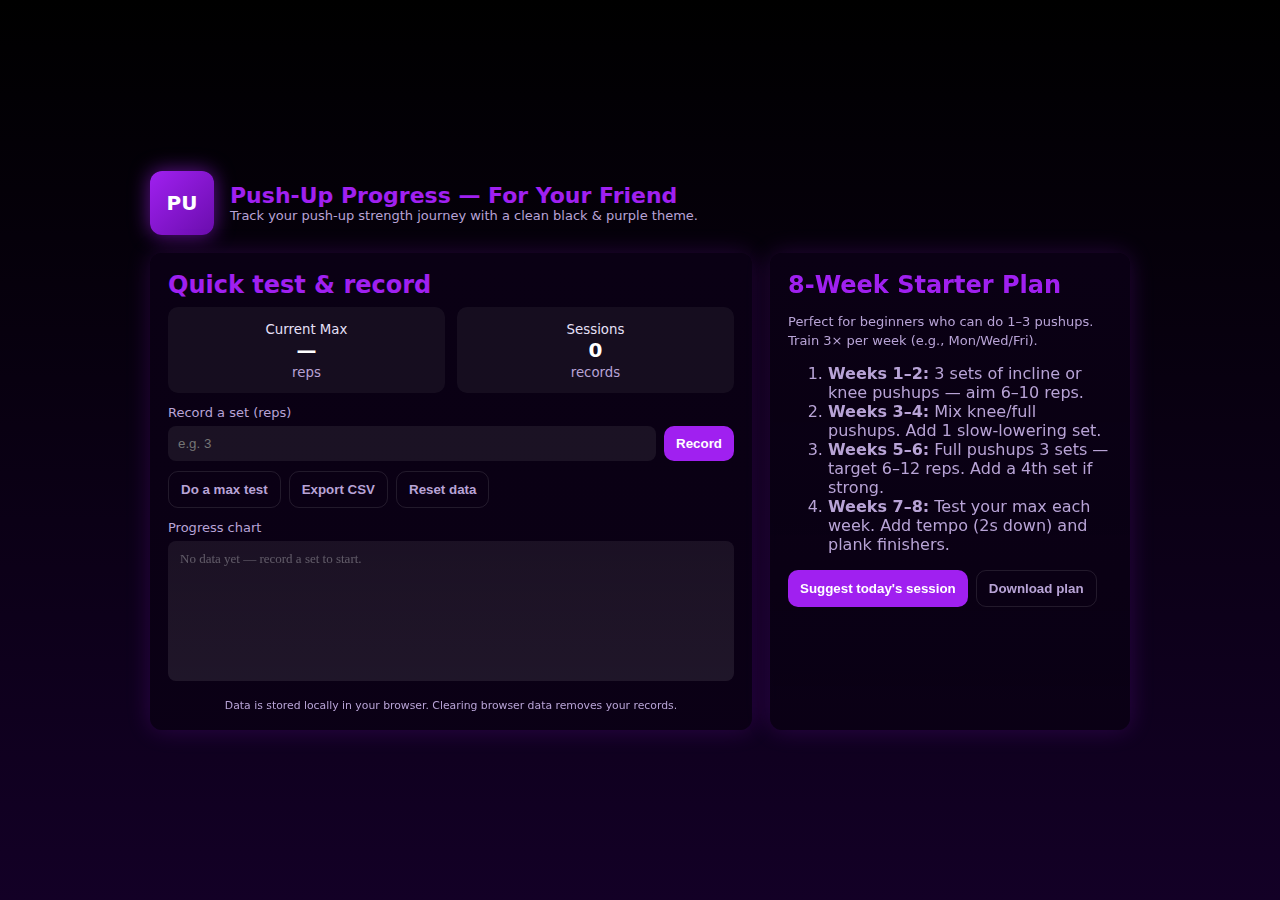
<file: index.html>
<!doctype html>
<html lang="en">
<head>
  <meta charset="utf-8" />
  <meta name="viewport" content="width=device-width, initial-scale=1" />
  <title>Push-Up Progress — For Your Friend</title>
  <style>
    :root {
      --bg: #000000;
      --card: #0a0014;
      --accent: #a020f0;
      --muted: #b8a3d6;
      --glass: rgba(255, 255, 255, 0.05);
    }
    * { box-sizing: border-box; }
    body {
      margin: 0;
      font-family: 'Poppins', system-ui, sans-serif;
      color: #e6e0f9;
      background: linear-gradient(180deg, #000000 0%, #130026 100%);
      min-height: 100vh;
      display: flex;
      align-items: center;
      justify-content: center;
      padding: 32px;
    }
    .wrap { width: 100%; max-width: 980px; }
    header { display: flex; gap: 16px; align-items: center; margin-bottom: 18px; }
    .logo {
      width: 64px; height: 64px;
      border-radius: 12px;
      background: linear-gradient(135deg, var(--accent), #6a0dad);
      display: flex; align-items: center; justify-content: center;
      color: #fff; font-weight: 700; font-size: 20px;
      box-shadow: 0 0 20px rgba(160, 32, 240, 0.6);
    }
    h1 { margin: 0; font-size: 22px; color: var(--accent); }
    p.lead { margin: 0; color: var(--muted); font-size: 13px; }

    .grid { display: grid; grid-template-columns: 1fr 360px; gap: 18px; }

    .card {
      background: linear-gradient(180deg, var(--card), rgba(10, 0, 20, 0.85));
      padding: 18px;
      border-radius: 12px;
      box-shadow: 0 0 25px rgba(160, 32, 240, 0.2);
    }
    .card h2 { margin: 0 0 8px 0; color: var(--accent); }
    .stats { display: flex; gap: 12px; margin-bottom: 12px; }
    .stat { flex: 1; background: var(--glass); padding: 12px; border-radius: 10px; text-align: center; }
    .stat strong { display: block; font-size: 20px; color: #fff; }
    label { display: block; font-size: 13px; color: var(--muted); margin-bottom: 6px; }
    input[type=number], select {
      width: 100%; padding: 10px; border-radius: 8px; border: none;
      background: rgba(255,255,255,0.07); color: #fff;
    }
    button {
      padding: 10px 12px; border-radius: 10px; border: none;
      background: var(--accent); color: #fff;
      cursor: pointer; font-weight: 600; transition: 0.2s;
    }
    button:hover { box-shadow: 0 0 10px rgba(160, 32, 240, 0.5); }
    button.ghost {
      background: transparent; border: 1px solid rgba(255, 255, 255, 0.1);
      color: var(--muted);
    }
    .controls { display: flex; gap: 8px; align-items: center; }
    .plan { font-size: 13px; color: var(--muted); line-height: 1.5; }
    canvas {
      width: 100%; height: 140px;
      background: linear-gradient(180deg, rgba(255,255,255,0.02), rgba(255,255,255,0.04));
      border-radius: 8px;
    }
    footer { margin-top: 12px; text-align: center; color: var(--muted); font-size: 13px; }
    @media (max-width:880px){.grid{grid-template-columns:1fr;}.logo{width:48px;height:48px}}
  </style>
</head>
<body>
  <div class="wrap">
    <header>
      <div class="logo">PU</div>
      <div>
        <h1>Push-Up Progress — For Your Friend</h1>
        <p class="lead">Track your push-up strength journey with a clean black & purple theme.</p>
      </div>
    </header>

    <div class="grid">
      <section class="card">
        <h2>Quick test & record</h2>
        <div class="stats" id="stats">
          <div class="stat">
            <small>Current Max</small>
            <strong id="currentMax">—</strong>
            <small style="color:var(--muted)">reps</small>
          </div>
          <div class="stat">
            <small>Sessions</small>
            <strong id="sessionsCount">0</strong>
            <small style="color:var(--muted)">records</small>
          </div>
        </div>

        <label for="repsInput">Record a set (reps)</label>
        <div style="display:flex;gap:8px;margin-bottom:10px">
          <input id="repsInput" type="number" min="1" step="1" placeholder="e.g. 3" />
          <button id="recordBtn">Record</button>
        </div>

        <div style="display:flex;gap:8px;margin-bottom:12px">
          <button id="testBtn" class="ghost">Do a max test</button>
          <button id="exportBtn" class="ghost">Export CSV</button>
          <button id="resetBtn" class="ghost">Reset data</button>
        </div>

        <label>Progress chart</label>
        <canvas id="chart" height="140"></canvas>

        <footer>
          <small>Data is stored locally in your browser. Clearing browser data removes your records.</small>
        </footer>
      </section>

      <aside class="card">
        <h2>8‑Week Starter Plan</h2>
        <p class="plan">Perfect for beginners who can do 1–3 pushups. Train 3× per week (e.g., Mon/Wed/Fri).</p>
        <ol style="margin-top:12px;color:var(--muted)">
          <li><strong>Weeks 1–2:</strong> 3 sets of incline or knee pushups — aim 6–10 reps.</li>
          <li><strong>Weeks 3–4:</strong> Mix knee/full pushups. Add 1 slow-lowering set.</li>
          <li><strong>Weeks 5–6:</strong> Full pushups 3 sets — target 6–12 reps. Add a 4th set if strong.</li>
          <li><strong>Weeks 7–8:</strong> Test your max each week. Add tempo (2s down) and plank finishers.</li>
        </ol>
        <div style="margin-top:12px;display:flex;gap:8px">
          <button id="suggestBtn">Suggest today's session</button>
          <button id="downloadPlan" class="ghost">Download plan</button>
        </div>
      </aside>
    </div>
  </div>
  <script>
    const STORAGE_KEY = 'pushup_sessions_v1';
    const sessEl = document.getElementById('sessionsCount');
    const maxEl = document.getElementById('currentMax');
    const repsInput = document.getElementById('repsInput');
    const recordBtn = document.getElementById('recordBtn');
    const testBtn = document.getElementById('testBtn');
    const resetBtn = document.getElementById('resetBtn');
    const exportBtn = document.getElementById('exportBtn');
    const suggestBtn = document.getElementById('suggestBtn');
    const downloadPlan = document.getElementById('downloadPlan');
    const canvas = document.getElementById('chart');
    const ctx = canvas.getContext('2d');

    function loadSessions() {
      try { return JSON.parse(localStorage.getItem(STORAGE_KEY)) || []; } catch { return []; }
    }
    function saveSessions(s) { localStorage.setItem(STORAGE_KEY, JSON.stringify(s)); }

    function addSession(reps) {
      if (!Number.isFinite(reps) || reps < 1) return false;
      const s = loadSessions();
      s.push({ reps: Math.round(reps), at: new Date().toISOString() });
      saveSessions(s);
      render();
      return true;
    }

    function resetData() {
      if (confirm('Reset all saved pushup data?')) { localStorage.removeItem(STORAGE_KEY); render(); }
    }

    function exportCSV() {
      const s = loadSessions();
      if (!s.length) return alert('No data to export.');
      const rows = ['date,reps', ...s.map(it => `${it.at},${it.reps}`)];
      const blob = new Blob([rows.join('\n')], { type: 'text/csv' });
      const url = URL.createObjectURL(blob);
      const a = document.createElement('a'); a.href = url; a.download = 'pushup_progress.csv'; a.click();
      URL.revokeObjectURL(url);
    }

    function render() {
      const s = loadSessions();
      sessEl.textContent = s.length;
      const max = s.length ? Math.max(...s.map(x => x.reps)) : 0;
      maxEl.textContent = max || '—';
      drawChart(s);
    }

    function drawChart(data) {
      const w = canvas.width = canvas.clientWidth * devicePixelRatio;
      const h = canvas.height = canvas.clientHeight * devicePixelRatio;
      ctx.clearRect(0, 0, w, h);
      ctx.save(); ctx.scale(devicePixelRatio, devicePixelRatio);
      ctx.fillStyle = 'rgba(255,255,255,0.05)';
      ctx.fillRect(0, 0, canvas.clientWidth, canvas.clientHeight);
      if (!data.length) { ctx.fillStyle = 'rgba(255,255,255,0.3)'; ctx.font = '13px Poppins'; ctx.fillText('No data yet — record a set to start.', 12, 22); ctx.restore(); return; }
      const vals = data.map(d => d.reps);
      const maxVal = Math.max(...vals) + 2;
      const padding = 12;
      const chartW = canvas.clientWidth - padding * 2;
      const chartH = canvas.clientHeight - padding * 2;
      ctx.strokeStyle = 'rgba(160,32,240,0.3)'; ctx.lineWidth = 2;
      ctx.beginPath();
      data.forEach((pt, idx) => {
        const x = padding + (chartW * (idx / (data.length - 1 || 1)));
        const y = padding + chartH * (1 - (pt.reps / maxVal));
        if (idx === 0) ctx.moveTo(x, y); else ctx.lineTo(x, y);
      });
      ctx.stroke();
      ctx.restore();
    }

    recordBtn.onclick = () => {
      const v = Number(repsInput.value);
      if (!v || v < 1) return alert('Enter a number of reps (1 or more).');
      addSession(v);
      repsInput.value = '';
    };
    testBtn.onclick = () => {
      const n = prompt('Enter your max pushups:');
      if (n === null) return;
      const val = Number(n);
      if (!val || val < 1) return alert('Please enter a valid number.');
      addSession(val);
      alert('Recorded successfully!');
    };
    resetBtn.onclick = resetData;
    exportBtn.onclick = exportCSV;
    suggestBtn.onclick = () => {
      const s = loadSessions();
      const max = s.length ? Math.max(...s.map(x => x.reps)) : 0;
      let msg = '';
      if (max <= 1) msg = 'Try 3 sets of incline pushups — 6 each.';
      else if (max <= 3) msg = '3 sets of knee pushups — 5–8 reps.';
      else if (max <= 8) msg = '3 sets of full pushups — 4–8 reps.';
      else msg = '3 sets at 70% of your max, finish with planks.';
      alert(msg);
    };
    downloadPlan.onclick = () => {
      const text = `8-Week Push-Up Plan\n\nWeeks 1-2: Incline/Knee Pushups (3x per week)\nWeeks 3-4: Mix Knee/Full + Negatives\nWeeks 5-6: Focus Full Pushups\nWeeks 7-8: Add Tempo & Finishers`;
      const blob = new Blob([text], { type: 'text/plain' });
      const url = URL.createObjectURL(blob);
      const a = document.createElement('a'); a.href = url; a.download = 'pushup_plan.txt'; a.click(); URL.revokeObjectURL(url);
    };

    repsInput.addEventListener('keydown', e => { if (e.key === 'Enter') recordBtn.click(); });

    render();
  </script>
</body>
</html>
</file>
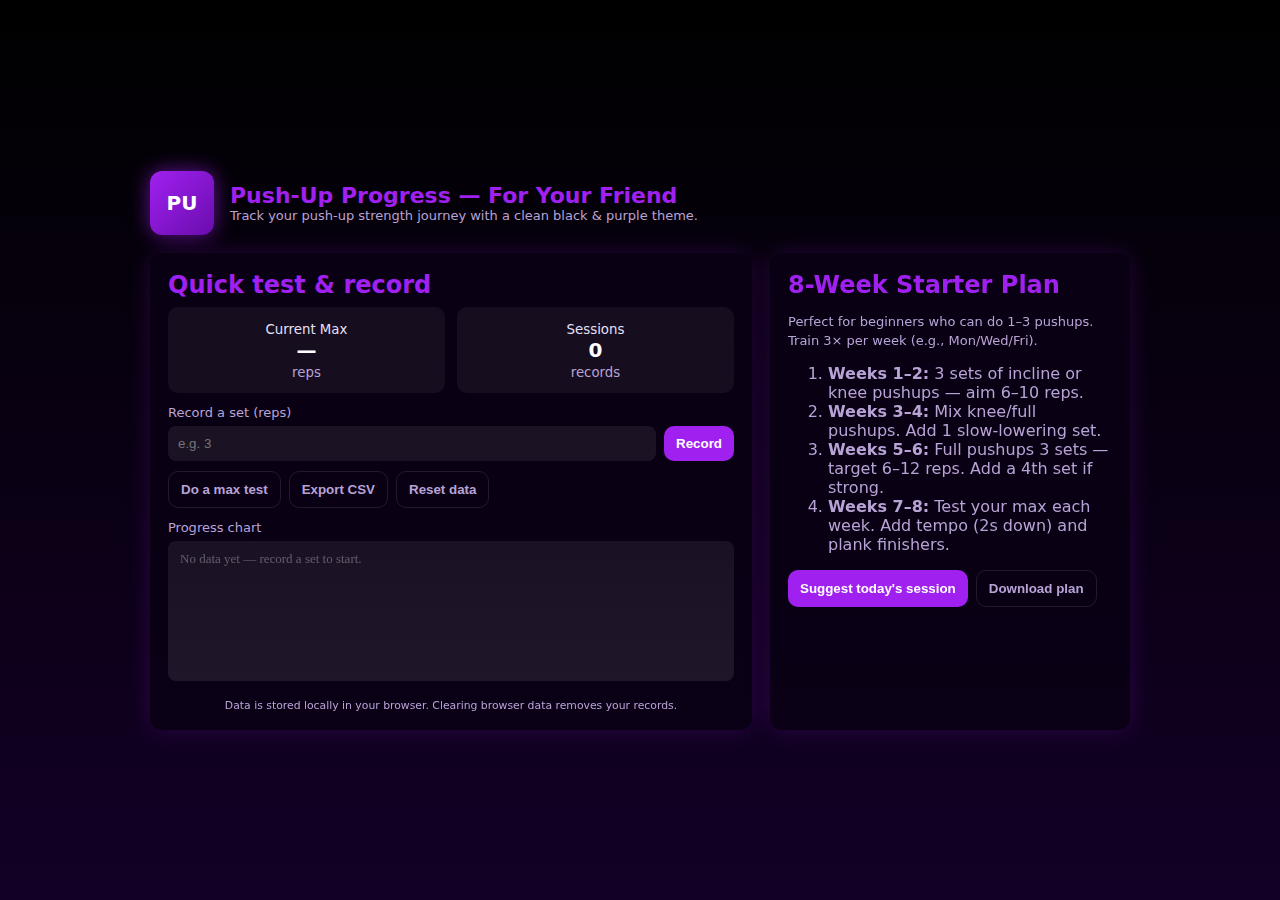
<file: Untitled-1.html>
<!doctype html>
<html lang="en">
<head>
  <meta charset="utf-8" />
  <meta name="viewport" content="width=device-width, initial-scale=1" />
  <title>Push-Up Progress — For Your Friend</title>
  <style>
    :root {
      --bg: #000000;
      --card: #0a0014;
      --accent: #a020f0;
      --muted: #b8a3d6;
      --glass: rgba(255, 255, 255, 0.05);
    }
    * { box-sizing: border-box; }
    body {
      margin: 0;
      font-family: 'Poppins', system-ui, sans-serif;
      color: #e6e0f9;
      background: linear-gradient(180deg, #000000 0%, #130026 100%);
      min-height: 100vh;
      display: flex;
      align-items: center;
      justify-content: center;
      padding: 32px;
    }
    .wrap { width: 100%; max-width: 980px; }
    header { display: flex; gap: 16px; align-items: center; margin-bottom: 18px; }
    .logo {
      width: 64px; height: 64px;
      border-radius: 12px;
      background: linear-gradient(135deg, var(--accent), #6a0dad);
      display: flex; align-items: center; justify-content: center;
      color: #fff; font-weight: 700; font-size: 20px;
      box-shadow: 0 0 20px rgba(160, 32, 240, 0.6);
    }
    h1 { margin: 0; font-size: 22px; color: var(--accent); }
    p.lead { margin: 0; color: var(--muted); font-size: 13px; }

    .grid { display: grid; grid-template-columns: 1fr 360px; gap: 18px; }

    .card {
      background: linear-gradient(180deg, var(--card), rgba(10, 0, 20, 0.85));
      padding: 18px;
      border-radius: 12px;
      box-shadow: 0 0 25px rgba(160, 32, 240, 0.2);
    }
    .card h2 { margin: 0 0 8px 0; color: var(--accent); }
    .stats { display: flex; gap: 12px; margin-bottom: 12px; }
    .stat { flex: 1; background: var(--glass); padding: 12px; border-radius: 10px; text-align: center; }
    .stat strong { display: block; font-size: 20px; color: #fff; }
    label { display: block; font-size: 13px; color: var(--muted); margin-bottom: 6px; }
    input[type=number], select {
      width: 100%; padding: 10px; border-radius: 8px; border: none;
      background: rgba(255,255,255,0.07); color: #fff;
    }
    button {
      padding: 10px 12px; border-radius: 10px; border: none;
      background: var(--accent); color: #fff;
      cursor: pointer; font-weight: 600; transition: 0.2s;
    }
    button:hover { box-shadow: 0 0 10px rgba(160, 32, 240, 0.5); }
    button.ghost {
      background: transparent; border: 1px solid rgba(255, 255, 255, 0.1);
      color: var(--muted);
    }
    .controls { display: flex; gap: 8px; align-items: center; }
    .plan { font-size: 13px; color: var(--muted); line-height: 1.5; }
    canvas {
      width: 100%; height: 140px;
      background: linear-gradient(180deg, rgba(255,255,255,0.02), rgba(255,255,255,0.04));
      border-radius: 8px;
    }
    footer { margin-top: 12px; text-align: center; color: var(--muted); font-size: 13px; }
    @media (max-width:880px){.grid{grid-template-columns:1fr;}.logo{width:48px;height:48px}}
  </style>
</head>
<body>
  <div class="wrap">
    <header>
      <div class="logo">PU</div>
      <div>
        <h1>Push-Up Progress — For Your Friend</h1>
        <p class="lead">Track your push-up strength journey with a clean black & purple theme.</p>
      </div>
    </header>

    <div class="grid">
      <section class="card">
        <h2>Quick test & record</h2>
        <div class="stats" id="stats">
          <div class="stat">
            <small>Current Max</small>
            <strong id="currentMax">—</strong>
            <small style="color:var(--muted)">reps</small>
          </div>
          <div class="stat">
            <small>Sessions</small>
            <strong id="sessionsCount">0</strong>
            <small style="color:var(--muted)">records</small>
          </div>
        </div>

        <label for="repsInput">Record a set (reps)</label>
        <div style="display:flex;gap:8px;margin-bottom:10px">
          <input id="repsInput" type="number" min="1" step="1" placeholder="e.g. 3" />
          <button id="recordBtn">Record</button>
        </div>

        <div style="display:flex;gap:8px;margin-bottom:12px">
          <button id="testBtn" class="ghost">Do a max test</button>
          <button id="exportBtn" class="ghost">Export CSV</button>
          <button id="resetBtn" class="ghost">Reset data</button>
        </div>

        <label>Progress chart</label>
        <canvas id="chart" height="140"></canvas>

        <footer>
          <small>Data is stored locally in your browser. Clearing browser data removes your records.</small>
        </footer>
      </section>

      <aside class="card">
        <h2>8-Week Starter Plan</h2>
        <p class="plan">Perfect for beginners who can do 1–3 pushups. Train 3× per week (e.g., Mon/Wed/Fri).</p>
        <ol style="margin-top:12px;color:var(--muted)">
          <li><strong>Weeks 1–2:</strong> 3 sets of incline or knee pushups — aim 6–10 reps.</li>
          <li><strong>Weeks 3–4:</strong> Mix knee/full pushups. Add 1 slow-lowering set.</li>
          <li><strong>Weeks 5–6:</strong> Full pushups 3 sets — target 6–12 reps. Add a 4th set if strong.</li>
          <li><strong>Weeks 7–8:</strong> Test your max each week. Add tempo (2s down) and plank finishers.</li>
        </ol>
        <div style="margin-top:12px;display:flex;gap:8px">
          <button id="suggestBtn">Suggest today's session</button>
          <button id="downloadPlan" class="ghost">Download plan</button>
        </div>
      </aside>
    </div>
  </div>
  <script>
    const STORAGE_KEY = 'pushup_sessions_v1';
    const sessEl = document.getElementById('sessionsCount');
    const maxEl = document.getElementById('currentMax');
    const repsInput = document.getElementById('repsInput');
    const recordBtn = document.getElementById('recordBtn');
    const testBtn = document.getElementById('testBtn');
    const resetBtn = document.getElementById('resetBtn');
    const exportBtn = document.getElementById('exportBtn');
    const suggestBtn = document.getElementById('suggestBtn');
    const downloadPlan = document.getElementById('downloadPlan');
    const canvas = document.getElementById('chart');
    const ctx = canvas.getContext('2d');

    function loadSessions() {
      try { return JSON.parse(localStorage.getItem(STORAGE_KEY)) || []; } catch { return []; }
    }
    function saveSessions(s) { localStorage.setItem(STORAGE_KEY, JSON.stringify(s)); }

    function addSession(reps) {
      if (!Number.isFinite(reps) || reps < 1) return false;
      const s = loadSessions();
      s.push({ reps: Math.round(reps), at: new Date().toISOString() });
      saveSessions(s);
      render();
      return true;
    }

    function resetData() {
      if (confirm('Reset all saved pushup data?')) { localStorage.removeItem(STORAGE_KEY); render(); }
    }

    function exportCSV() {
      const s = loadSessions();
      if (!s.length) return alert('No data to export.');
      const rows = ['date,reps', ...s.map(it => `${it.at},${it.reps}`)];
      const blob = new Blob([rows.join('\n')], { type: 'text/csv' });
      const url = URL.createObjectURL(blob);
      const a = document.createElement('a'); a.href = url; a.download = 'pushup_progress.csv'; a.click();
      URL.revokeObjectURL(url);
    }

    function render() {
      const s = loadSessions();
      sessEl.textContent = s.length;
      const max = s.length ? Math.max(...s.map(x => x.reps)) : 0;
      maxEl.textContent = max || '—';
      drawChart(s);
    }

    function drawChart(data) {
      const w = canvas.width = canvas.clientWidth * devicePixelRatio;
      const h = canvas.height = canvas.clientHeight * devicePixelRatio;
      ctx.clearRect(0, 0, w, h);
      ctx.save(); ctx.scale(devicePixelRatio, devicePixelRatio);
      ctx.fillStyle = 'rgba(255,255,255,0.05)';
      ctx.fillRect(0, 0, canvas.clientWidth, canvas.clientHeight);
      if (!data.length) { ctx.fillStyle = 'rgba(255,255,255,0.3)'; ctx.font = '13px Poppins'; ctx.fillText('No data yet — record a set to start.', 12, 22); ctx.restore(); return; }
      const vals = data.map(d => d.reps);
      const maxVal = Math.max(...vals) + 2;
      const padding = 12;
      const chartW = canvas.clientWidth - padding * 2;
      const chartH = canvas.clientHeight - padding * 2;
      ctx.strokeStyle = 'rgba(160,32,240,0.3)'; ctx.lineWidth = 2;
      ctx.beginPath();
      data.forEach((pt, idx) => {
        const x = padding + (chartW * (idx / (data.length - 1 || 1)));
        const y = padding + chartH * (1 - (pt.reps / maxVal));
        if (idx === 0) ctx.moveTo(x, y); else ctx.lineTo(x, y);
      });
      ctx.stroke();
      ctx.restore();
    }

    recordBtn.onclick = () => {
      const v = Number(repsInput.value);
      if (!v || v < 1) return alert('Enter a number of reps (1 or more).');
      addSession(v);
      repsInput.value = '';
    };
    testBtn.onclick = () => {
      const n = prompt('Enter your max pushups:');
      if (n === null) return;
      const val = Number(n);
      if (!val || val < 1) return alert('Please enter a valid number.');
      addSession(val);
      alert('Recorded successfully!');
    };
    resetBtn.onclick = resetData;
    exportBtn.onclick = exportCSV;
    suggestBtn.onclick = () => {
      const s = loadSessions();
      const max = s.length ? Math.max(...s.map(x => x.reps)) : 0;
      let msg = '';
      if (max <= 1) msg = 'Try 3 sets of incline pushups — 6 each.';
      else if (max <= 3) msg = '3 sets of knee pushups — 5–8 reps.';
      else if (max <= 8) msg = '3 sets of full pushups — 4–8 reps.';
      else msg = '3 sets at 70% of your max, finish with planks.';
      alert(msg);
    };
    downloadPlan.onclick = () => {
      const text = `8-Week Push-Up Plan\n\nWeeks 1-2: Incline/Knee Pushups (3x per week)\nWeeks 3-4: Mix Knee/Full + Negatives\nWeeks 5-6: Focus Full Pushups\nWeeks 7-8: Add Tempo & Finishers`;
      const blob = new Blob([text], { type: 'text/plain' });
      const url = URL.createObjectURL(blob);
      const a = document.createElement('a'); a.href = url; a.download = 'pushup_plan.txt'; a.click(); URL.revokeObjectURL(url);
    };

    repsInput.addEventListener('keydown', e => { if (e.key === 'Enter') recordBtn.click(); });

    render();
  </script>
</body>
</html>
</file>
